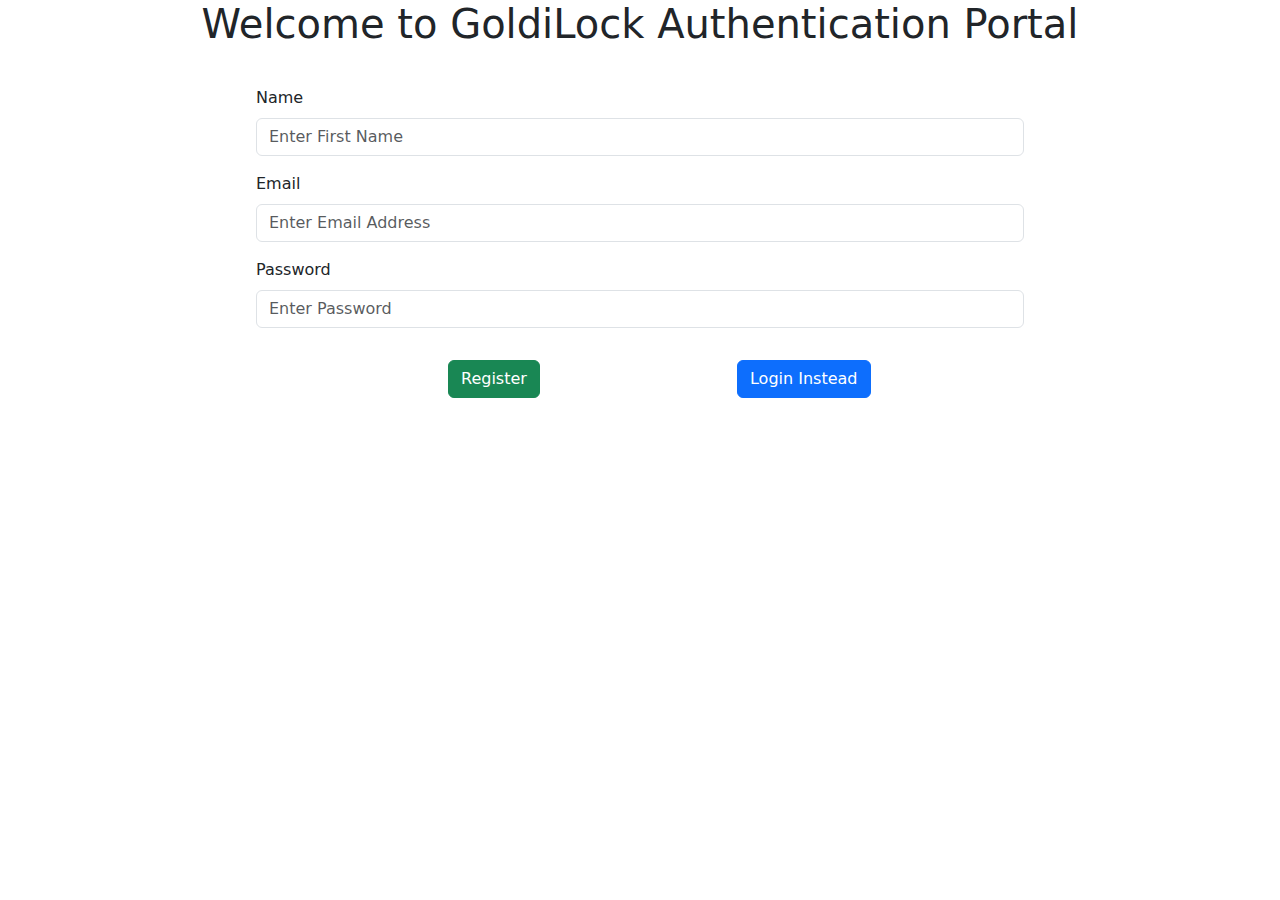
<file: Question9/FrontEnd/index.html>
<!DOCTYPE html>
<html lang="en">
<head>
    <meta charset="UTF-8">
    <meta name="viewport" content="width=device-width, initial-scale=1.0">
    <title>Sign-Up</title>
    <!-- tab icon -->
    <link rel="icon" href="images/icons8-flower-100.png">
    <!-- google fonts -->
    <link rel="preconnect" href="https://fonts.googleapis.com">
<link rel="preconnect" href="https://fonts.gstatic.com" crossorigin>
<link href="https://fonts.googleapis.com/css2?family=Edu+SA+Beginner:wght@600&family=Fira+Code&family=Lato:wght@300;700&family=Open+Sans:wght@300&family=Roboto+Flex:opsz,wght@8..144,300;8..144,400&display=swap" rel="stylesheet">
    <!-- Latest compiled and minified CSS -->
    <link href="https://cdn.jsdelivr.net/npm/bootstrap@5.3.0/dist/css/bootstrap.min.css" rel="stylesheet">
    <!-- Latest compiled JavaScript -->
    <script src="https://cdn.jsdelivr.net/npm/bootstrap@5.3.0/dist/js/bootstrap.bundle.min.js"></script>
    <link rel="stylesheet" href="styles/signUp.css">
</head>
<body>
    


      <!-- signup form starts -->
      <h1 id="mainHead">Welcome to GoldiLock Authentication Portal</h1>
      <div id="main_body_signUp">
        <div class="mb-3">
            <label for="exampleFormControlInput1" class="form-label">Name</label>
            <input type="text" class="form-control" id="firstNameInput" placeholder="Enter First Name">
          </div>
          <div class="mb-3">
            <label for="exampleFormControlInput1" class="form-label">Email</label>
            <input type="email" class="form-control" id="emailInput" placeholder="Enter Email Address">
          </div>
          <div class="mb-3">
            <label for="exampleFormControlInput1" class="form-label">Password</label>
            <input type="password" class="form-control" id="passwordInput" placeholder="Enter Password">
          </div>
          <button type="button" class="btn btn-success buttons" id="signUp_button">Register</button>
          <button type="button" class="btn btn-primary buttons" id="login_button">Login Instead</button>
      </div>
      
      
</body>
</html>
<script>
    document.addEventListener("DOMContentLoaded", function() {
    const signUpButton = document.getElementById("signUp_button");
    const loginButton = document.getElementById("login_button").addEventListener("click",()=>{
        window.location.href = "login.html";
    }); 
    signUpButton.addEventListener("click", function() {
      const firstName = document.getElementById("firstNameInput").value;
      const email = document.getElementById("emailInput").value;
      const password = document.getElementById("passwordInput").value;

      const formData = {
        name: firstName,
        email: email,
        password: password
      };

      fetch("http://localhost:9000/user/register", {
        method: "POST",
        headers: {
          "Content-Type": "application/json"
        },
        body: JSON.stringify(formData)
      })
        .then(response => {
          if (response.ok) {
            console.log("Registration successful!");
          } else {
            console.error("Registration failed.");
          }
        })
        .catch(error => {
          console.error("Error:", error);
        });
    });
  });
</script>
</file>
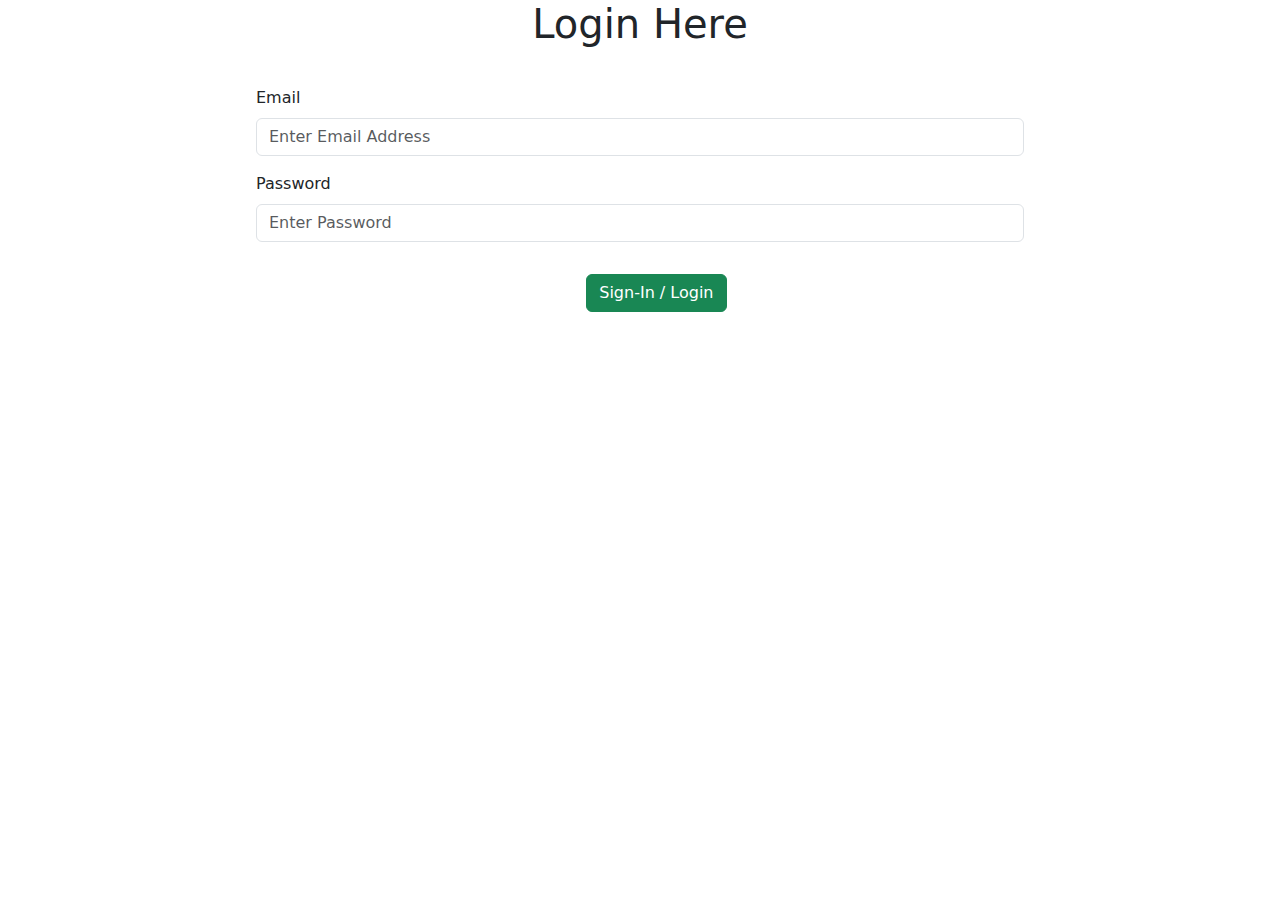
<file: Question9/FrontEnd/login.html>
<!DOCTYPE html>
<html lang="en">
<head>
    <meta charset="UTF-8">
    <meta name="viewport" content="width=device-width, initial-scale=1.0">
    <title>Sign-In</title>
    <!-- tab icon -->
    <link rel="icon" href="images/icons8-flower-100.png">
    <!-- google fonts -->
    <link rel="preconnect" href="https://fonts.googleapis.com">
<link rel="preconnect" href="https://fonts.gstatic.com" crossorigin>
<link href="https://fonts.googleapis.com/css2?family=Edu+SA+Beginner:wght@600&family=Fira+Code&family=Lato:wght@300;700&family=Open+Sans:wght@300&family=Roboto+Flex:opsz,wght@8..144,300;8..144,400&display=swap" rel="stylesheet">
    <!-- Latest compiled and minified CSS -->
    <link href="https://cdn.jsdelivr.net/npm/bootstrap@5.3.0/dist/css/bootstrap.min.css" rel="stylesheet">
    <!-- Latest compiled JavaScript -->
    <script src="https://cdn.jsdelivr.net/npm/bootstrap@5.3.0/dist/js/bootstrap.bundle.min.js"></script>
    <link rel="stylesheet" href="styles/signIn.css">
</head>
<body>


      <!-- signin form starts -->
      <h1 id="mainHead">Login Here</h1>
      <div id="main_body_signUp">
        <div class="mb-3">
          <div class="mb-3">
            <label for="exampleFormControlInput1" class="form-label">Email</label>
            <input type="email" class="form-control" id="emailInput" placeholder="Enter Email Address">
          </div>
          <div class="mb-3">
            <label for="exampleFormControlInput1" class="form-label">Password</label>
            <input type="password" class="form-control" id="passwordInput" placeholder="Enter Password">
          </div>
          <button type="button" class="btn btn-success buttons" id="signIn_button">Sign-In / Login</button>
          
      </div>
      
      
</body>
</html>
<script>
    document.addEventListener("DOMContentLoaded", function() {
    const signInButton = document.getElementById("signIn_button");

    signInButton.addEventListener("click", function() {
      const email = document.getElementById("emailInput").value;
      const password = document.getElementById("passwordInput").value;

      const loginDto = {
        email: email,
        password: password
      };

      fetch("http://localhost:9000/user/login", {
        method: "POST",
        headers: {
          "Content-Type": "application/json"
        },
        body: JSON.stringify(loginDto) 
      })
        .then(response => {
          if (response.ok) {
            alert("User logged in successfully!");
          } else {
            response.text().then(errorMessage => {
              alert(`Login failed: ${errorMessage}`);
            });
          }
        })
        .catch(error => {
          console.error("Error:", error);
        });
    });
  });
</script>
</file>
<file: Question9/FrontEnd/styles/signUp.css>
#mainHead{
    text-align: center;
}
#main_body_signUp{
    width: 60%;
    margin-left:20% ;
    margin-top: 3%;
}

.buttons{
    margin-top:2% ;
    margin-left: 25%;
}
</file>
<file: Question9/FrontEnd/styles/signIn.css>
#main_body_signUp{
    width: 60%;
    margin-left:20% ;
    margin-top: 3%;
}

.buttons{
    margin-top:2% ;
    margin-left: 43%;
}
#mainHead{
    text-align: center;
}
</file>
